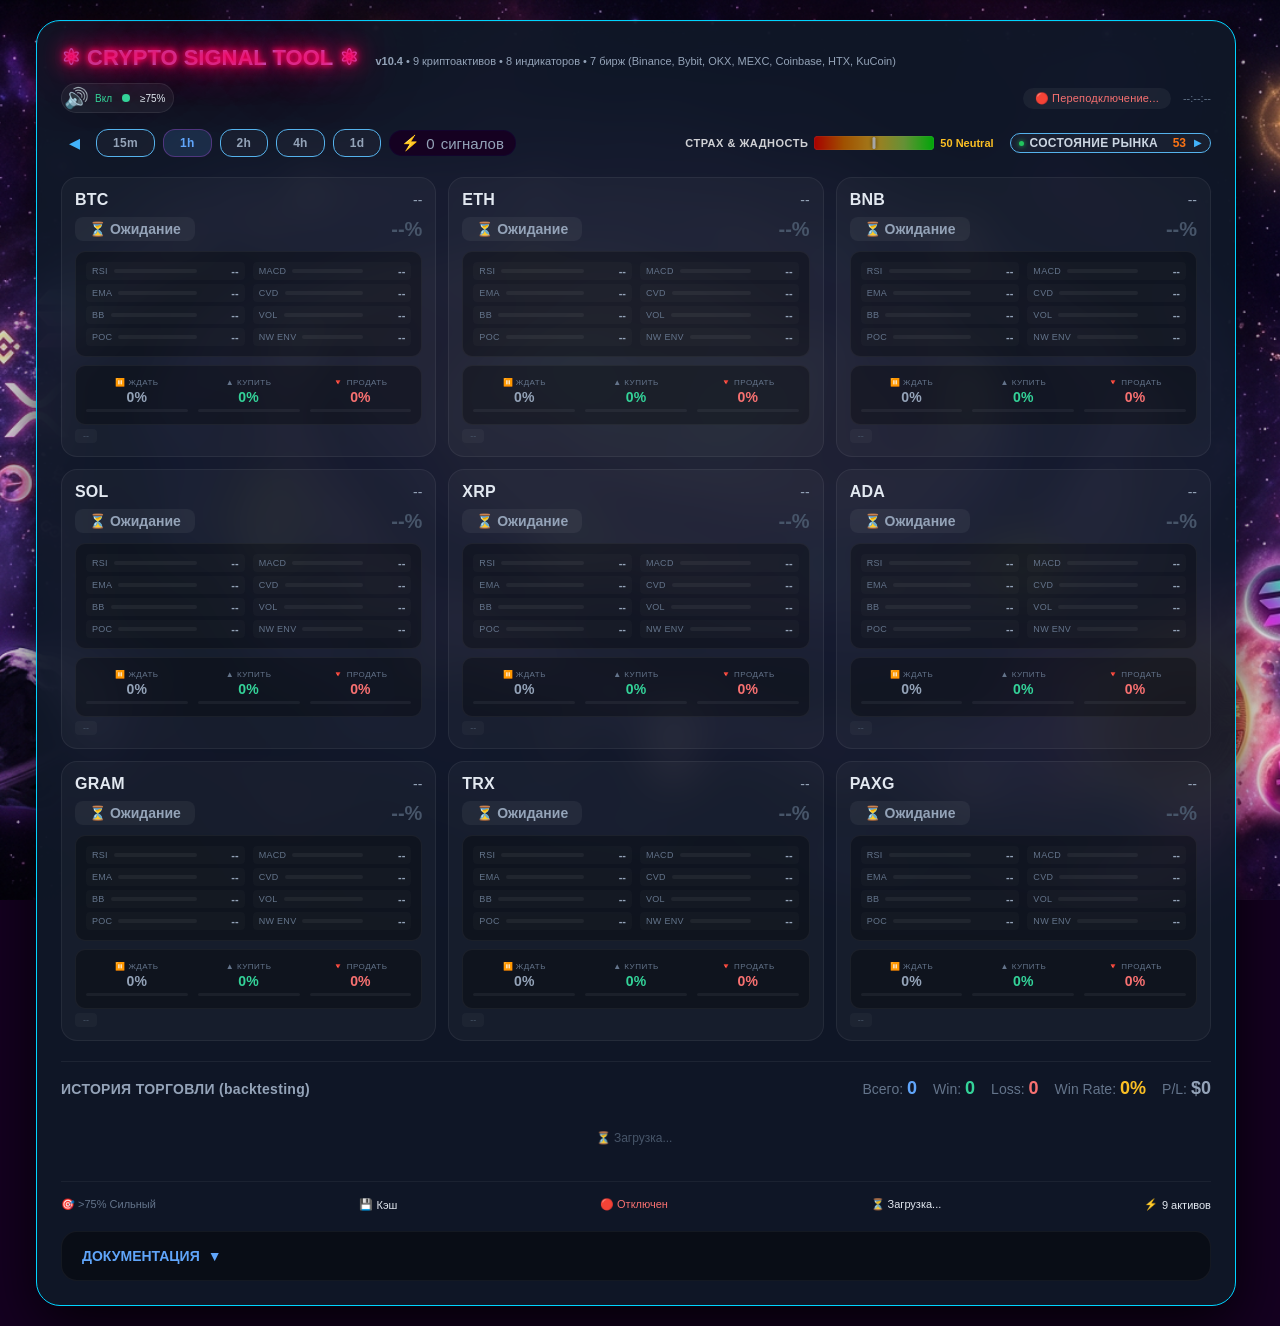
<file: index.html>
<!DOCTYPE html>
<html lang="ru">
  <head>
    <meta charset="UTF-8" />
    <meta name="viewport" content="width=device-width, initial-scale=1.0" />
    <title>Crypto Signal Tool</title>
    <link rel="stylesheet" href="css/style.css" />
    <link rel="icon" href="img/favicon.png" />
  </head>
  <body>
    <div id="signal-widget"></div>

    <div class="ms-inline-slot">
      <div id="market-state-widget"></div>
    </div>

    <script type="module" src="js/app.js"></script>
  </body>
</html>
</file>
<file: css/style.css>
/* ============================================================
   GLOBAL RESET & BASE STYLES
============================================================ */
* {
  margin: 0;
  padding: 0;
  box-sizing: border-box;
}

body {
  background: #150121;
  background-image: url("../img/crypto_cosmos_02.png");
  background-size: cover;
  background-position: center;
  background-repeat: no-repeat;
  background-attachment: fixed;

  display: flex;
  justify-content: center;
  align-items: flex-start;
  min-height: 100vh;
  font-family:
    "Inter",
    -apple-system,
    BlinkMacSystemFont,
    "Segoe UI",
    Roboto,
    sans-serif;
  padding: 20px;
  margin: 0;
}

#signal-widget {
  width: 100%;
  max-width: 1200px;
  margin: 0 auto;
}

/* ============================================================
   WIDGET CORE STYLES
============================================================ */
.crypto-signal-widget {
  font-family:
    "Inter",
    -apple-system,
    BlinkMacSystemFont,
    "Segoe UI",
    Roboto,
    sans-serif;
  background: rgba(16, 24, 40, 0.92);
  backdrop-filter: blur(20px);
  -webkit-backdrop-filter: blur(20px);
  border-radius: 24px;
  padding: 24px;
  box-shadow:
    0 20px 60px rgba(0, 0, 0, 0.8),
    inset 0 1px 0 rgba(255, 255, 255, 0.05);
  border: 1px solid #00d4ff;
  color: #e2e8f0;
  transition: all 0.3s ease;
}

.widget-header {
  display: flex;
  justify-content: space-between;
  align-items: center;
  margin-bottom: 16px;
  flex-wrap: wrap;
  gap: 12px;
}

.widget-title {
  font-size: 22px;
  font-weight: 700;
  background: linear-gradient(135deg, #60a5fa, #a78bfa);
  -webkit-background-clip: text;
  -webkit-text-fill-color: transparent;
  background-clip: text;
  text-shadow:
    0 0 5px #ff005e,
    0 0 10px #ff005e,
    0 0 20px #ff005e,
    0 0 40px #ff005e,
    0 0 80px #ff005e;
  animation: glow 1.5s infinite alternate;
}

@keyframes glow {
  0% {
    text-shadow:
      0 0 5px #ff005e,
      0 0 10px #ff005e,
      0 0 20px #ff005e,
      0 0 40px #ff005e,
      0 0 80px #ff005e;
  }
  100% {
    text-shadow:
      0 0 10px #00d4ff,
      0 0 20px #00d4ff,
      0 0 40px #00d4ff,
      0 0 80px #00d4ff,
      0 0 160px #00d4ff;
  }
}

.widget-version {
  font-size: 11px;
  color: #00d4ff;
  margin-left: 12px;
  font-weight: 400;
  -webkit-text-fill-color: #94a3b8;
}

.widget-status-group {
  display: flex;
  justify-content: space-between;
  align-items: center;
  width: 100%;
  gap: 12px;
  flex-wrap: wrap;
}

.ws-status-group {
  display: flex;
  margin-left: auto;
  align-items: center;
  gap: 12px;
  flex-wrap: wrap;
}

.ws-status {
  font-size: 11px;
  color: #94a3b8;
  background: rgba(255, 255, 255, 0.05);
  padding: 4px 12px;
  border-radius: 20px;
  font-weight: 500;
  letter-spacing: 0.2px;
}

.last-update {
  margin-left: auto;
  font-size: 11px;
  color: #64748b;
  font-weight: 400;
}

/* ============================================================
   SOUND CONTROLS
============================================================ */
.sound-controls {
  display: flex;
  align-items: center;
  gap: 10px;
  background: rgba(255, 255, 255, 0.05);
  padding: 2px;
  border-radius: 20px;
  border: 1px solid rgba(255, 255, 255, 0.08);
}

.sound-toggle {
  background: none;
  border: none;
  color: #94a3b8;
  font-size: 20px;
  cursor: pointer;
  border-radius: 8px;
  transition: all 0.3s ease;
  font-family: inherit;
  display: flex;
  align-items: center;
  gap: 6px;
}

.sound-toggle:hover {
  background: rgba(1, 147, 204, 0.08);
  transform: scale(1.05);
}
.sound-toggle.active {
  color: #34d399;
}
.sound-toggle.muted {
  color: #f87171;
}
.sound-toggle .sound-label {
  font-size: 10px;
  font-weight: 500;
}

.sound-info {
  padding-right: 5px;
  font-size: 10px;
  font-weight: 500;
}

.sound-status {
  font-size: 10px;
  color: #64748b;
  max-width: 120px;
  white-space: nowrap;
  overflow: hidden;
  text-overflow: ellipsis;
  display: flex;
  align-items: center;
  gap: 6px;
}

.sound-indicator {
  display: inline-block;
  width: 8px;
  height: 8px;
  border-radius: 50%;
}
.sound-indicator.on {
  background: #34d399;
  box-shadow: 0 0 10px rgba(52, 211, 153, 0.5);
  animation: pulse-sound 2s ease-in-out infinite;
}
.sound-indicator.off {
  background: #f87171;
}

@keyframes pulse-sound {
  0%,
  100% {
    opacity: 1;
  }
  50% {
    opacity: 0.3;
  }
}

/* ============================================================
   TF GROUP
============================================================ */
.tf-group {
  display: flex;
  align-items: center;
  gap: 8px;
  flex-wrap: wrap;
  margin-bottom: 20px;
}

.tf-btn {
  padding: 6px 16px;
  border-radius: 12px;
  border: 1px solid rgb(85, 178, 236);
  background: rgba(255, 255, 255, 0.03);
  color: #94a3b8;
  font-size: 12px;
  font-weight: 600;
  cursor: pointer;
  transition: all 0.2s ease;
  letter-spacing: 0.3px;
  font-family: inherit;
  outline: none;
}

.tf-btn:hover {
  background: rgba(255, 255, 255, 0.08);
}

.tf-btn.active {
  background: rgba(96, 165, 250, 0.15);
  color: #60a5fa;
  border-color: rgba(200, 79, 252, 0.3);
}

/* ============================================================
   TF ARROW + GUIDE PANEL
============================================================ */
.tf-arrow-wrap {
  position: relative;
  display: inline-flex;
  align-items: center;
}

.tf-arrow {
  background: transparent;
  border: none;
  cursor: pointer;
  padding: 0 8px;
  border-radius: 50%;
  font-size: 22px;
  color: rgb(66, 179, 250);
  transition:
    transform 0.25s ease,
    background 0.2s ease;
  font-family: inherit;
}

.tf-arrow:hover {
  background: rgba(66, 179, 250, 0.12);
}
.tf-arrow.active {
  transform: rotate(180deg);
}

/* Выпадающая панель слева от ◂ */
.tf-guide-panel {
  position: absolute;
  top: 0;
  right: calc(100% + 8px);
  width: 320px;
  max-width: 92vw;
  max-height: 80vh;
  overflow-y: auto;
  padding: 12px 14px;
  background: linear-gradient(145deg, #0f172a 0%, #1e293b 100%);
  border: 1px solid rgb(66, 179, 250);
  border-radius: 12px;
  box-shadow:
    0 12px 40px rgba(0, 0, 0, 0.55),
    0 0 0 1px rgba(255, 255, 255, 0.03);
  color: #e2e8f0;
  font-family:
    -apple-system, BlinkMacSystemFont, "Segoe UI", Roboto, sans-serif;
  z-index: 1000;
  opacity: 0;
  visibility: hidden;
  transform: translateX(8px) scale(0.98);
  pointer-events: none;
  transition:
    opacity 0.2s ease,
    transform 0.2s ease,
    visibility 0s linear 0.2s;
}

.tf-guide-panel::-webkit-scrollbar {
  width: 4px;
}
.tf-guide-panel::-webkit-scrollbar-track {
  background: rgba(255, 255, 255, 0.02);
  border-radius: 10px;
}
.tf-guide-panel::-webkit-scrollbar-thumb {
  background: rgba(255, 255, 255, 0.1);
  border-radius: 10px;
}

.tf-guide-panel.ms-open {
  opacity: 1;
  visibility: visible;
  transform: translateX(0) scale(1);
  pointer-events: auto;
  transition:
    opacity 0.2s ease,
    transform 0.2s ease,
    visibility 0s;
}

.tf-guide-panel-header {
  display: flex;
  align-items: center;
  justify-content: space-between;
  margin-bottom: 8px;
  padding-bottom: 6px;
  border-bottom: 1px solid rgba(148, 163, 184, 0.12);
  font-size: 11px;
  font-weight: 700;
  letter-spacing: 0.08em;
  color: #cbd5e1;
  text-transform: uppercase;
  gap: 8px;
}

.tf-guide-panel-close {
  background: transparent;
  border: none;
  color: #94a3b8;
  font-size: 12px;
  cursor: pointer;
  padding: 2px 6px;
  border-radius: 4px;
  transition:
    background 0.2s ease,
    color 0.2s ease;
  font-family: inherit;
  line-height: 1;
  flex-shrink: 0;
}

.tf-guide-panel-close:hover {
  background: rgba(255, 255, 255, 0.1);
  color: #e2e8f0;
}

.tf-guide-panel-body {
  font-size: 11px;
}

.tf-guide-panel-body .doc-card {
  background: rgba(255, 255, 255, 0.02);
  border-radius: 8px;
  padding: 8px 10px;
  border: 1px solid rgba(255, 255, 255, 0.05);
}

.tf-guide-panel-body .tf-name {
  font-weight: 600;
  color: #60a5fa;
  font-size: 13px;
  margin-bottom: 4px;
}

/* ============================================================
   SIGNAL COUNT
============================================================ */
.signal-count-item {
  font-size: 15px;
  font-weight: 500;
  color: #94a3b8;
  background: #150121;
  border: 1px solid rgba(2, 42, 175, 0.08);
  border-radius: 20px;
  padding: 3px 11px;
  width: auto;
  display: flex;
  align-items: center;
  justify-content: flex-end;
  gap: 6px;
}

/* ============================================================
   FEAR & GREED WIDGET
============================================================ */
.fng-widget {
  margin-left: auto;
  display: flex;
  align-items: center;
  gap: 6px;
  height: 20px;
  font-size: 11px;
  line-height: 1;
  user-select: none;
  pointer-events: none;
  flex-shrink: 0;
}

.fng-label {
  opacity: 0.8;
  font-weight: 600;
  letter-spacing: 0.5px;
  color: #ffffff;
  white-space: nowrap;
  overflow: hidden;
  text-overflow: ellipsis;
}

.fng-track {
  position: relative;
  width: 120px;
  height: 14px;
  border-radius: 4px;
  background: linear-gradient(
    90deg,
    #ff0000 0%,
    #f57c00 25%,
    #fbc02d 50%,
    #9bde53 75%,
    #00ff0d 100%
  );
  overflow: hidden;
  box-shadow: inset 0 0 0 1px rgba(255, 255, 255, 0.08);
}

.fng-track::after {
  content: "";
  position: absolute;
  inset: 0;
  background: rgba(0, 0, 0, 0.35);
  border-radius: inherit;
  pointer-events: none;
}

.fng-marker {
  position: absolute;
  top: 50%;
  left: 50%;
  width: 3px;
  height: 12px;
  background: #fff;
  border-radius: 2px;
  transform: translate(-50%, -50%);
  box-shadow: 0 0 4px rgba(0, 0, 0, 0.6);
  transition: left 0.5s ease;
}

.fng-value {
  min-width: 45px;
  text-align: right;
  font-variant-numeric: tabular-nums;
  font-weight: 700;
  color: #fbbf24;
  white-space: nowrap;
}

@media (max-width: 640px) {
  .fng-label {
    display: none;
  }
  .fng-track {
    width: 70px;
  }
  .fng-value {
    min-width: 60px;
    font-size: 10px;
  }
}

/* ============================================================
   MARKET STATE WIDGET
============================================================ */
.ms-inline-slot {
  position: relative;
  margin-left: 8px;
  display: inline-flex;
  align-items: center;
  flex: 0 0 auto;
  z-index: 50;
}

#market-state-widget {
  display: flex;
  align-items: center;
  justify-content: center;
  position: relative;
}

.ms-compact {
  display: inline-flex;
  align-items: center;
  gap: 6px;
  height: 20px;
  padding: 0 8px;
  font-size: 12px;
  line-height: 1;
  color: #e2e8f0;
  background: rgba(255, 255, 255, 0.04);
  border: 1px solid rgb(85, 178, 236);
  border-radius: 10px;
  cursor: pointer;
  user-select: none;
  white-space: nowrap;
  transition:
    background 0.2s ease,
    border-color 0.2s ease;
  font-family: inherit;
}

.ms-compact:hover {
  background: rgba(255, 255, 255, 0.08);
  border-color: rgba(148, 163, 184, 0.35);
}

.ms-compact.ms-open {
  background: rgba(96, 165, 250, 0.12);
  border-color: rgb(85, 178, 236);
}

.ms-compact-label {
  font-weight: 600;
  letter-spacing: 0.3px;
  color: #cbd5e1;
}

.ms-compact-value {
  font-weight: 700;
  font-size: 12px;
  font-variant-numeric: tabular-nums;
  min-width: 22px;
  text-align: right;
}

.ms-compact-arrow {
  font-size: 10px;
  color: rgb(66, 179, 250);
  transition: transform 0.25s ease;
  margin-left: 2px;
}

.ms-compact.ms-open .ms-compact-arrow {
  transform: rotate(180deg);
}

.ms-compact-dot {
  width: 5px;
  height: 5px;
  border-radius: 50%;
  background: #22c55e;
  box-shadow: 0 0 5px #22c55e;
  flex-shrink: 0;
}
.ms-compact-dot.ms-loading {
  background: #eab308;
  box-shadow: 0 0 5px #eab308;
  animation: ms-pulse 1.2s infinite;
}
.ms-compact-dot.ms-error {
  background: #ef4444;
  box-shadow: 0 0 5px #ef4444;
}

@keyframes ms-pulse {
  0%,
  100% {
    opacity: 1;
  }
  50% {
    opacity: 0.35;
  }
}

.ms-dropdown-wrap {
  position: absolute;
  top: 0;
  left: calc(100% + 8px);
  width: 340px;
  max-width: 92vw;
  display: flex;
  flex-direction: column;
  gap: 0;
  pointer-events: none;
  z-index: 1000;
  opacity: 0;
  visibility: hidden;
  transform: translateX(-8px);
  transition:
    opacity 0.2s ease,
    transform 0.2s ease,
    visibility 0s linear 0.2s;
}

.ms-dropdown-wrap.ms-open {
  opacity: 1;
  visibility: visible;
  transform: translateX(0);
  transition:
    opacity 0.2s ease,
    transform 0.2s ease,
    visibility 0s;
}

.ms-dropdown-wrap > .ms-panel,
.ms-dropdown-wrap > .ms-docs-panel {
  pointer-events: auto;
  width: 100%;
  box-sizing: border-box;
}

.ms-panel {
  padding: 12px 14px;
  background: linear-gradient(145deg, #0f172a 0%, #1e293b 100%);
  border: 1px solid rgb(66, 179, 250);
  border-radius: 12px;
  box-shadow:
    0 12px 40px rgba(0, 0, 0, 0.55),
    0 0 0 1px rgba(255, 255, 255, 0.03);
  color: #e2e8f0;
  font-family:
    -apple-system, BlinkMacSystemFont, "Segoe UI", Roboto, sans-serif;
}

.ms-panel-header {
  display: flex;
  align-items: center;
  justify-content: space-between;
  margin-bottom: 10px;
  padding-bottom: 8px;
  border-bottom: 1px solid rgba(148, 163, 184, 0.12);
}

.ms-panel-title {
  font-size: 11px;
  font-weight: 700;
  letter-spacing: 0.08em;
  color: #cbd5e1;
  text-transform: uppercase;
  display: flex;
  align-items: center;
  gap: 6px;
}

.ms-panel-macro {
  display: flex;
  align-items: center;
  gap: 8px;
  padding: 3px 10px;
  border-radius: 16px;
  background: rgba(255, 255, 255, 0.05);
  border: 1px solid rgba(255, 255, 255, 0.08);
  font-size: 10px;
}

.ms-panel-macro-value {
  font-weight: 700;
  font-size: 15px;
  font-variant-numeric: tabular-nums;
}

.ms-panel-macro-label {
  font-size: 9px;
  color: #94a3b8;
  text-transform: uppercase;
  letter-spacing: 0.04em;
}

.ms-heatmap {
  display: flex;
  flex-direction: column;
  gap: 7px;
  margin-bottom: 10px;
}

.ms-row {
  display: grid;
  grid-template-columns: 90px 1fr 36px;
  align-items: center;
  gap: 10px;
  font-size: 11px;
}

.ms-row-label {
  color: #94a3b8;
  font-weight: 600;
  letter-spacing: 0.03em;
}

.ms-bar-track {
  position: relative;
  height: 7px;
  background: rgba(255, 255, 255, 0.06);
  border-radius: 4px;
  overflow: hidden;
}

.ms-bar-fill {
  height: 100%;
  border-radius: 4px;
  transition:
    width 0.6s ease,
    background-color 0.4s ease;
  width: 0%;
}

.ms-bar-fill.ms-green {
  background: linear-gradient(90deg, #16a34a, #22c55e);
}
.ms-bar-fill.ms-yellow {
  background: linear-gradient(90deg, #ca8a04, #eab308);
}
.ms-bar-fill.ms-orange {
  background: linear-gradient(90deg, #ea580c, #f97316);
}
.ms-bar-fill.ms-red {
  background: linear-gradient(90deg, #b91c1c, #ef4444);
}
.ms-bar-fill.ms-blue {
  background: linear-gradient(90deg, #1d4ed8, #3b82f6);
}

.ms-bar-value {
  font-weight: 700;
  font-size: 12px;
  text-align: right;
  font-variant-numeric: tabular-nums;
  color: #e2e8f0;
}

.ms-details {
  display: grid;
  grid-template-columns: repeat(2, 1fr);
  gap: 4px 14px;
  padding-top: 10px;
  border-top: 1px solid rgba(148, 163, 184, 0.12);
  font-size: 10px;
  color: #94a3b8;
}

.ms-detail {
  display: flex;
  justify-content: space-between;
  gap: 6px;
}

.ms-detail-val {
  color: #e2e8f0;
  font-weight: 600;
  font-variant-numeric: tabular-nums;
}

.ms-detail-val.pos {
  color: #34d399;
}
.ms-detail-val.neg {
  color: #f87171;
}

.ms-panel-footer {
  display: flex;
  justify-content: space-between;
  align-items: center;
  margin-top: 10px;
  padding-top: 8px;
  border-top: 1px solid rgba(148, 163, 184, 0.12);
  font-size: 9px;
  color: #64748b;
  flex-wrap: wrap;
  gap: 6px;
}

.ms-panel-update {
  display: flex;
  align-items: center;
  gap: 5px;
}

.ms-dot {
  width: 5px;
  height: 5px;
  border-radius: 50%;
  background: #22c55e;
  box-shadow: 0 0 5px #22c55e;
}
.ms-dot.ms-loading {
  background: #eab308;
  box-shadow: 0 0 5px #eab308;
  animation: ms-pulse 1.2s infinite;
}
.ms-dot.ms-error {
  background: #ef4444;
  box-shadow: 0 0 5px #ef4444;
}

.ms-refresh-btn,
.ms-docs-btn {
  background: transparent;
  border: 1px solid rgba(148, 163, 184, 0.25);
  color: #94a3b8;
  border-radius: 4px;
  padding: 2px 8px;
  font-size: 10px;
  cursor: pointer;
  transition: all 0.2s;
  font-family: inherit;
  text-transform: uppercase;
  letter-spacing: 0.04em;
}

.ms-refresh-btn:hover,
.ms-docs-btn:hover {
  background: rgba(148, 163, 184, 0.15);
  color: #e2e8f0;
}

.ms-docs-btn {
  display: inline-flex;
  align-items: center;
  gap: 4px;
  border-color: rgba(96, 165, 250, 0.4);
  color: #60a5fa;
}

.ms-docs-btn:hover {
  background: rgba(96, 165, 250, 0.15);
  color: #93c5fd;
}

.ms-docs-arrow {
  display: inline-block;
  font-size: 9px;
  color: rgb(66, 179, 250);
  transition: transform 0.25s ease;
  margin-left: 2px;
}

.ms-docs-arrow.ms-open {
  transform: rotate(180deg);
}

.ms-docs-panel {
  margin-top: 8px;
  max-height: 450px;
  overflow-y: auto;
  padding: 12px 14px;
  background: linear-gradient(145deg, #0f172a 0%, #1e293b 100%);
  border: 1px solid rgb(66, 179, 250);
  border-radius: 12px;
  box-shadow:
    0 12px 40px rgba(0, 0, 0, 0.55),
    0 0 0 1px rgba(255, 255, 255, 0.03);
  color: #e2e8f0;
  font-family:
    -apple-system, BlinkMacSystemFont, "Segoe UI", Roboto, sans-serif;
  display: none;
}

.ms-docs-panel.ms-open {
  display: block;
}

.ms-docs-header {
  display: flex;
  justify-content: space-between;
  align-items: center;
  margin-bottom: 10px;
  padding-bottom: 8px;
  border-bottom: 1px solid rgba(148, 163, 184, 0.12);
  font-size: 11px;
  font-weight: 700;
  letter-spacing: 0.08em;
  color: #cbd5e1;
  text-transform: uppercase;
}

.ms-docs-close {
  background: transparent;
  border: none;
  color: #94a3b8;
  font-size: 14px;
  cursor: pointer;
  padding: 0 4px;
  border-radius: 4px;
  transition: background 0.2s;
  font-family: inherit;
}

.ms-docs-close:hover {
  background: rgba(255, 255, 255, 0.1);
  color: #e2e8f0;
}

.ms-docs-content {
  font-size: 10.5px;
  line-height: 1.5;
  color: #cbd5e1;
}

.ms-docs-content h3 {
  font-size: 13px;
  margin: 0 0 6px 0;
  color: #e2e8f0;
}

.ms-docs-content h4 {
  font-size: 11px;
  margin: 10px 0 4px 0;
  color: #93c5fd;
  text-transform: uppercase;
  letter-spacing: 0.04em;
}

.ms-docs-content p {
  margin: 0 0 6px 0;
}
.ms-docs-content ul {
  margin: 0 0 6px 0;
  padding-left: 16px;
}
.ms-docs-content li {
  margin-bottom: 2px;
}
.ms-docs-content strong {
  color: #e2e8f0;
}

.ms-docs-content::-webkit-scrollbar {
  width: 4px;
}
.ms-docs-content::-webkit-scrollbar-track {
  background: rgba(255, 255, 255, 0.02);
  border-radius: 10px;
}
.ms-docs-content::-webkit-scrollbar-thumb {
  background: rgba(255, 255, 255, 0.1);
  border-radius: 10px;
}

/* Адаптив Market State */
@media (max-width: 900px) {
  .ms-inline-slot {
    margin-left: 0;
  }
  .ms-dropdown-wrap {
    width: 320px;
  }
}

@media (max-width: 640px) {
  .ms-compact-label {
    display: none;
  }
  .ms-dropdown-wrap {
    left: auto;
    right: 0;
    top: calc(100% + 8px);
    width: calc(100vw - 40px);
    max-width: 340px;
    transform: translateY(-6px);
  }
  .ms-dropdown-wrap.ms-open {
    transform: translateY(0);
  }
  .ms-row {
    grid-template-columns: 78px 1fr 32px;
    font-size: 10px;
  }
  .tf-guide-panel {
    right: auto;
    left: 0;
    top: calc(100% + 8px);
    width: calc(100vw - 40px);
    max-width: 340px;
    transform: translateY(-6px);
  }
  .tf-guide-panel.ms-open {
    transform: translateY(0);
  }
}

/* ============================================================
   SIGNAL GRID
============================================================ */
.signal-grid {
  display: grid;
  grid-template-columns: repeat(auto-fit, minmax(280px, 1fr));
  gap: 12px;
  margin-bottom: 15px;
}

.signal-card {
  background: rgba(255, 255, 255, 0.03);
  border-radius: 16px;
  padding: 13px;
  border: 1px solid rgba(255, 255, 255, 0.06);
  transition: all 0.3s ease;
  cursor: default;
  position: relative;
  overflow: visible;
}

.signal-card:hover {
  background: rgba(255, 255, 255, 0.06);
  border-color: rgba(96, 165, 250, 0.2);
  transform: translateY(-2px);
  box-shadow: 0 8px 25px rgba(0, 0, 0, 0.3);
}

/* Пульсирующие рамки */
@keyframes glow-border-green-60 {
  0%,
  100% {
    border-color: rgba(52, 211, 153, 0.2);
    box-shadow: none;
  }
  50% {
    border-color: rgba(52, 211, 153, 0.6);
    box-shadow: 0 0 18px rgba(52, 211, 153, 0.2);
  }
}
@keyframes glow-border-green-65 {
  0%,
  100% {
    border-color: rgba(52, 211, 153, 0.3);
    box-shadow: none;
  }
  50% {
    border-color: rgba(52, 211, 153, 0.7);
    box-shadow: 0 0 22px rgba(52, 211, 153, 0.25);
  }
}
@keyframes glow-border-green-70 {
  0%,
  100% {
    border-color: rgba(52, 211, 153, 0.4);
    box-shadow: none;
  }
  50% {
    border-color: rgba(52, 211, 153, 0.8);
    box-shadow: 0 0 26px rgba(52, 211, 153, 0.3);
  }
}
@keyframes glow-border-green-75 {
  0%,
  100% {
    border-color: rgba(52, 211, 153, 0.5);
    box-shadow: none;
  }
  50% {
    border-color: #34d399;
    box-shadow: 0 0 30px rgba(52, 211, 153, 0.35);
  }
}
@keyframes glow-border-green-80 {
  0%,
  100% {
    border-color: rgba(52, 211, 153, 0.6);
    box-shadow: none;
  }
  50% {
    border-color: #10b981;
    box-shadow: 0 0 40px rgba(52, 211, 153, 0.5);
  }
}

@keyframes glow-border-red-60 {
  0%,
  100% {
    border-color: rgba(248, 113, 113, 0.2);
    box-shadow: none;
  }
  50% {
    border-color: rgba(248, 113, 113, 0.6);
    box-shadow: 0 0 18px rgba(248, 113, 113, 0.2);
  }
}
@keyframes glow-border-red-65 {
  0%,
  100% {
    border-color: rgba(248, 113, 113, 0.3);
    box-shadow: none;
  }
  50% {
    border-color: rgba(248, 113, 113, 0.7);
    box-shadow: 0 0 22px rgba(248, 113, 113, 0.25);
  }
}
@keyframes glow-border-red-70 {
  0%,
  100% {
    border-color: rgba(248, 113, 113, 0.4);
    box-shadow: none;
  }
  50% {
    border-color: rgba(248, 113, 113, 0.8);
    box-shadow: 0 0 26px rgba(248, 113, 113, 0.3);
  }
}
@keyframes glow-border-red-75 {
  0%,
  100% {
    border-color: rgba(248, 113, 113, 0.5);
    box-shadow: none;
  }
  50% {
    border-color: #f87171;
    box-shadow: 0 0 30px rgba(248, 113, 113, 0.35);
  }
}
@keyframes glow-border-red-80 {
  0%,
  100% {
    border-color: rgba(248, 113, 113, 0.6);
    box-shadow: none;
  }
  50% {
    border-color: #ef4444;
    box-shadow: 0 0 40px rgba(248, 113, 113, 0.5);
  }
}

.signal-card.buy-60 {
  animation: glow-border-green-60 2s ease-in-out infinite;
  border-width: 4px;
  border-style: solid;
}
.signal-card.buy-65 {
  animation: glow-border-green-65 1.5s ease-in-out infinite;
  border-width: 4px;
  border-style: solid;
}
.signal-card.buy-70 {
  animation: glow-border-green-70 1.2s ease-in-out infinite;
  border-width: 4px;
  border-style: solid;
}
.signal-card.buy-75 {
  animation: glow-border-green-75 0.9s ease-in-out infinite;
  border-width: 5px;
  border-style: solid;
}
.signal-card.buy-80 {
  animation: glow-border-green-80 0.6s ease-in-out infinite;
  border-width: 5px;
  border-style: solid;
}

.signal-card.sell-60 {
  animation: glow-border-red-60 2s ease-in-out infinite;
  border-width: 4px;
  border-style: solid;
}
.signal-card.sell-65 {
  animation: glow-border-red-65 1.5s ease-in-out infinite;
  border-width: 4px;
  border-style: solid;
}
.signal-card.sell-70 {
  animation: glow-border-red-70 1.2s ease-in-out infinite;
  border-width: 4px;
  border-style: solid;
}
.signal-card.sell-75 {
  animation: glow-border-red-75 0.9s ease-in-out infinite;
  border-width: 5px;
  border-style: solid;
}
.signal-card.sell-80 {
  animation: glow-border-red-80 0.6s ease-in-out infinite;
  border-width: 5px;
  border-style: solid;
}

.signal-card.neutral {
  animation: none !important;
  border-color: rgba(255, 255, 255, 0.06) !important;
  border-width: 1px !important;
  box-shadow: none !important;
}

/* ============================================================
   BADGE
============================================================ */
.signal-strength-badge {
  position: absolute;
  top: 8px;
  right: 8px;
  font-size: 9px;
  font-weight: 700;
  padding: 2px 10px;
  border-radius: 20px;
  opacity: 0;
  transition: all 0.5s ease;
  letter-spacing: 0.5px;
  z-index: 5;
  text-transform: uppercase;
  pointer-events: none;
  border: 1px solid transparent;
}
.signal-strength-badge.visible {
  opacity: 1;
}
.signal-strength-badge.buy {
  background: rgba(52, 211, 153, 0.15);
  color: #34d399;
  border-color: rgba(52, 211, 153, 0.3);
}
.signal-strength-badge.buy-strong {
  background: rgba(52, 211, 153, 0.25);
  color: #10b981;
  border-color: rgba(52, 211, 153, 0.5);
}
.signal-strength-badge.sell {
  background: rgba(248, 113, 113, 0.15);
  color: #f87171;
  border-color: rgba(248, 113, 113, 0.3);
}
.signal-strength-badge.sell-strong {
  background: rgba(248, 113, 113, 0.25);
  color: #ef4444;
  border-color: rgba(248, 113, 113, 0.5);
}

/* ============================================================
   INDICATORS
============================================================ */
.indicators-grid {
  display: grid;
  grid-template-columns: 1fr 1fr;
  gap: 4px 8px;
  margin: 10px 0 8px 0;
  padding: 10px;
  background: rgba(0, 0, 0, 0.3);
  border-radius: 10px;
  border: 1px solid rgba(255, 255, 255, 0.05);
  min-height: 70px;
}

.indicator-item {
  display: flex;
  justify-content: space-between;
  align-items: center;
  padding: 3px 6px;
  border-radius: 4px;
  font-size: 10px;
  font-weight: 500;
  transition: all 0.3s ease;
  background: rgba(255, 255, 255, 0.02);
}

.indicator-item .ind-label {
  color: #64748b;
  font-weight: 400;
  font-size: 9px;
  text-transform: uppercase;
  letter-spacing: 0.3px;
}

.indicator-item .ind-value {
  font-weight: 600;
  font-size: 11px;
  transition: color 0.3s ease;
  min-width: 36px;
  text-align: right;
}

.indicator-item .ind-value.bullish {
  color: #34d399;
}
.indicator-item .ind-value.bearish {
  color: #f87171;
}
.indicator-item .ind-value.neutral {
  color: #94a3b8;
}
.indicator-item .ind-value.strong-bullish {
  color: #10b981;
  text-shadow: 0 0 10px rgba(52, 211, 153, 0.3);
}
.indicator-item .ind-value.strong-bearish {
  color: #ef4444;
  text-shadow: 0 0 10px rgba(248, 113, 113, 0.3);
}

.indicator-bar-wrap {
  flex: 1;
  margin: 0 6px;
  height: 4px;
  background: rgba(255, 255, 255, 0.05);
  border-radius: 4px;
  overflow: hidden;
  position: relative;
}
.indicator-bar-fill {
  height: 100%;
  border-radius: 4px;
  transition: width 0.8s cubic-bezier(0.4, 0, 0.2, 1);
  width: 50%;
}
.indicator-bar-fill.bullish {
  background: linear-gradient(90deg, #34d399, #6ee7b7);
}
.indicator-bar-fill.bearish {
  background: linear-gradient(90deg, #f87171, #fca5a5);
}
.indicator-bar-fill.neutral {
  background: linear-gradient(90deg, #64748b, #94a3b8);
}

/* ============================================================
   ACTION INDICATORS
============================================================ */
.action-indicators {
  display: flex;
  gap: 6px;
  margin: 8px 0 4px 0;
  padding: 8px;
  background: rgba(0, 0, 0, 0.3);
  border-radius: 10px;
  border: 1px solid rgba(255, 255, 255, 0.05);
}

.action-indicator {
  flex: 1;
  text-align: center;
  padding: 4px 2px;
  border-radius: 6px;
  font-size: 10px;
  font-weight: 600;
  letter-spacing: 0.2px;
  transition: all 0.4s ease;
  position: relative;
}

.action-indicator .label {
  display: block;
  font-size: 8px;
  font-weight: 400;
  color: #64748b;
  text-transform: uppercase;
  margin-bottom: 2px;
  letter-spacing: 0.5px;
}

.action-indicator .value {
  display: block;
  font-size: 14px;
  font-weight: 700;
  transition: color 0.3s ease;
}

.action-indicator .bar-bg {
  width: 100%;
  height: 3px;
  background: rgba(255, 255, 255, 0.05);
  border-radius: 4px;
  margin-top: 4px;
  overflow: hidden;
  position: relative;
}

.action-indicator .bar-fill {
  height: 100%;
  border-radius: 4px;
  transition: width 0.8s cubic-bezier(0.4, 0, 0.2, 1);
  width: 0%;
}

.action-indicator.wait .bar-fill {
  background: linear-gradient(90deg, #64748b, #94a3b8);
}
.action-indicator.buy .bar-fill {
  background: linear-gradient(90deg, #34d399, #6ee7b7);
}
.action-indicator.sell .bar-fill {
  background: linear-gradient(90deg, #f87171, #fca5a5);
}

.action-indicator.wait.active {
  background: rgba(148, 163, 184, 0.1);
}
.action-indicator.buy.active {
  background: rgba(52, 211, 153, 0.1);
}
.action-indicator.sell.active {
  background: rgba(248, 113, 113, 0.1);
}

.action-indicator.wait .value {
  color: #94a3b8;
}
.action-indicator.buy .value {
  color: #34d399;
}
.action-indicator.sell .value {
  color: #f87171;
}

@keyframes pulse-glow {
  0%,
  100% {
    opacity: 1;
  }
  50% {
    opacity: 0.7;
  }
}
.action-indicator.active .value {
  animation: pulse-glow 2s ease-in-out infinite;
}

.card-footer {
  margin-top: 4px;
  display: flex;
  gap: 4px;
  flex-wrap: wrap;
}

.tf-signal {
  font-size: 9px;
  color: #475569;
  background: rgba(255, 255, 255, 0.03);
  padding: 2px 8px;
  border-radius: 4px;
  font-weight: 500;
  transition: color 0.3s ease;
}

.card-header {
  display: flex;
  justify-content: space-between;
  align-items: center;
  margin-bottom: 8px;
}

.asset-name {
  font-weight: 700;
  font-size: 16px;
  letter-spacing: 0.2px;
}

.asset-price {
  font-size: 14px;
  color: #94a3b8;
  font-weight: 500;
}

.card-body {
  display: flex;
  justify-content: space-between;
  align-items: center;
  margin-bottom: 10px;
}

.signal-direction {
  font-size: 14px;
  font-weight: 600;
  padding: 4px 14px;
  border-radius: 8px;
  background: rgba(255, 255, 255, 0.05);
  color: #94a3b8;
  transition: all 0.3s ease;
}

.signal-confidence {
  font-size: 20px;
  font-weight: 700;
  color: #475569;
  transition: color 0.3s ease;
}

/* ============================================================
   TRADE HISTORY
============================================================ */
.trade-history-section {
  margin-top: 20px;
  padding-top: 16px;
  border-top: 1px solid rgba(255, 255, 255, 0.06);
}

.trade-history-header {
  display: flex;
  justify-content: space-between;
  align-items: center;
  margin-bottom: 12px;
  flex-wrap: wrap;
  gap: 8px;
}

.trade-history-title {
  font-size: 14px;
  font-weight: 600;
  color: #94a3b8;
  letter-spacing: 0.3px;
}

.trade-history-title span {
  color: #e2e8f0;
}

.trade-history-stats {
  display: flex;
  gap: 16px;
  font-size: 14px;
  color: #64748b;
  flex-wrap: wrap;
}

.trade-history-stats .stat-item {
  display: flex;
  align-items: center;
  gap: 4px;
}
.trade-history-stats .stat-value {
  font-weight: 600;
  color: #e2e8f0;
  font-size: 18px;
}
.stat-value.win {
  color: #34d399;
}
.stat-value.loss {
  color: #f87171;
}
.stat-value.total {
  color: #60a5fa;
}

.trade-history-grid {
  display: grid;
  grid-template-columns: repeat(auto-fit, minmax(280px, 1fr));
  gap: 10px;
  max-height: 300px;
  overflow-y: auto;
  padding-right: 4px;
}

.trade-history-grid::-webkit-scrollbar {
  width: 4px;
}
.trade-history-grid::-webkit-scrollbar-track {
  background: rgba(255, 255, 255, 0.02);
  border-radius: 10px;
}
.trade-history-grid::-webkit-scrollbar-thumb {
  background: rgba(255, 255, 255, 0.1);
  border-radius: 10px;
}

.trade-card {
  background: rgba(255, 255, 255, 0.03);
  border-radius: 10px;
  padding: 10px 12px;
  border: 1px solid rgba(255, 255, 255, 0.04);
  transition: all 0.2s ease;
  display: flex;
  justify-content: space-between;
  align-items: center;
}

.trade-card:hover {
  background: rgba(255, 255, 255, 0.06);
  border-color: rgba(255, 255, 255, 0.08);
}

.trade-card .trade-info {
  display: flex;
  flex-direction: column;
  gap: 2px;
}
.trade-card .trade-asset {
  font-weight: 600;
  font-size: 12px;
  color: #e2e8f0;
}
.trade-card .trade-detail {
  font-size: 10px;
  color: #64748b;
}
.trade-card .trade-result {
  text-align: right;
}
.trade-card .trade-profit {
  font-weight: 700;
  font-size: 13px;
}
.trade-card .trade-profit.positive {
  color: #34d399;
}
.trade-card .trade-profit.negative {
  color: #f87171;
}
.trade-card .trade-profit.neutral {
  color: #94a3b8;
}
.trade-card .trade-time {
  font-size: 9px;
  color: #475569;
}

.trade-direction-badge {
  font-size: 9px;
  padding: 2px 8px;
  border-radius: 4px;
  font-weight: 600;
}
.trade-direction-badge.buy-badge {
  background: rgba(52, 211, 153, 0.15);
  color: #34d399;
}
.trade-direction-badge.sell-badge {
  background: rgba(248, 113, 113, 0.15);
  color: #f87171;
}

/* ============================================================
   FOOTER
============================================================ */
.widget-footer {
  display: flex;
  justify-content: space-between;
  font-size: 11px;
  color: #64748b;
  border-top: 1px solid rgba(255, 255, 255, 0.05);
  padding-top: 16px;
  margin-top: 16px;
  flex-wrap: wrap;
  gap: 8px;
}
.footer-stat {
  display: flex;
  align-items: center;
  gap: 4px;
}
.footer-stat span {
  color: #e2e8f0;
  font-weight: 500;
}

/* ============================================================
   DOCS WRAPPER
============================================================ */
.docs-wrapper {
  margin-top: 20px;
  padding: 16px 20px;
  background: rgba(0, 0, 0, 0.4);
  border-radius: 16px;
  border: 1px solid rgba(255, 255, 255, 0.05);
}

.docs-wrapper summary {
  font-size: 14px;
  font-weight: 600;
  color: #60a5fa;
  cursor: pointer;
  user-select: none;
  list-style: none;
  display: flex;
  align-items: center;
  gap: 8px;
}

.docs-wrapper summary::-webkit-details-marker {
  display: none;
}
.docs-wrapper[open] summary::after {
  content: " ▲";
}
.docs-wrapper:not([open]) summary::after {
  content: " ▼";
}

.docs-content {
  margin-top: 16px;
  padding-top: 16px;
  border-top: 1px solid rgba(255, 255, 255, 0.05);
  font-size: 12px;
  line-height: 1.6;
  color: #94a3b8;
  max-height: 400px;
  overflow-y: auto;
}

.docs-content::-webkit-scrollbar {
  width: 4px;
}
.docs-content::-webkit-scrollbar-track {
  background: rgba(255, 255, 255, 0.02);
  border-radius: 10px;
}
.docs-content::-webkit-scrollbar-thumb {
  background: rgba(255, 255, 255, 0.1);
  border-radius: 10px;
}

.doc-grid {
  display: grid;
  grid-template-columns: repeat(auto-fit, minmax(220px, 1fr));
  gap: 12px;
  margin-bottom: 12px;
}

.doc-card {
  background: rgba(255, 255, 255, 0.03);
  border-radius: 10px;
  padding: 10px 12px;
  border: 1px solid rgba(255, 255, 255, 0.05);
}

.doc-card .tf-name {
  font-weight: 600;
  color: #60a5fa;
  font-size: 13px;
}

.doc-card .action-buy {
  color: #34d399;
  font-weight: 600;
}
.doc-card .action-sell {
  color: #f87171;
  font-weight: 600;
}
.doc-card .action-wait {
  color: #94a3b8;
  font-weight: 600;
}

.doc-card .risk-label {
  color: #64748b;
  font-size: 10px;
  text-transform: uppercase;
  letter-spacing: 0.3px;
}
.doc-card .risk-value {
  color: #e2e8f0;
  font-weight: 500;
}

.doc-legend {
  display: flex;
  gap: 16px;
  flex-wrap: wrap;
  padding: 8px 0;
  border-top: 1px solid rgba(255, 255, 255, 0.05);
  margin-top: 8px;
}

.doc-legend .legend-item {
  display: flex;
  align-items: center;
  gap: 6px;
  font-size: 10px;
  color: #94a3b8;
}

.doc-legend .legend-dot {
  width: 8px;
  height: 8px;
  border-radius: 50%;
  display: inline-block;
}

.doc-legend .legend-dot.buy-dot {
  background: #34d399;
}
.doc-legend .legend-dot.sell-dot {
  background: #f87171;
}
.doc-legend .legend-dot.wait-dot {
  background: #94a3b8;
}
.doc-legend .legend-dot.strong-dot {
  background: #10b981;
  box-shadow: 0 0 10px rgba(52, 211, 153, 0.3);
}

/* ============================================================
   EXTENDED DOC CARD (v10.2 — расширенные гайды по TF)
============================================================ */
.doc-card-extended {
  padding: 12px 14px;
  display: flex;
  flex-direction: column;
  gap: 8px;
}

.doc-card-extended .tf-tagline {
  font-size: 10px;
  color: #64748b;
  font-style: italic;
  letter-spacing: 0.2px;
  margin-top: -4px;
}

.doc-card-extended .doc-section {
  font-size: 11px;
  line-height: 1.5;
  color: #cbd5e1;
  margin: 0;
}

.doc-card-extended .doc-section-desc {
  color: #cbd5e1;
  background: rgba(148, 163, 184, 0.06);
  padding: 7px 9px;
  border-radius: 6px;
  border-left: 2px solid #60a5fa;
}

.doc-card-extended .doc-section-entry {
  color: #d1fae5;
  background: rgba(52, 211, 153, 0.07);
  padding: 7px 9px;
  border-radius: 6px;
  border-left: 2px solid #34d399;
}

.doc-card-extended .doc-section-wait {
  color: #fee2e2;
  background: rgba(248, 113, 113, 0.07);
  padding: 7px 9px;
  border-radius: 6px;
  border-left: 2px solid #f87171;
}

.doc-card-extended .doc-section-actions {
  padding: 6px 0;
  border-top: 1px solid rgba(255, 255, 255, 0.05);
  border-bottom: 1px solid rgba(255, 255, 255, 0.05);
}

.doc-card-extended .doc-section-params {
  display: grid;
  grid-template-columns: 1fr 1fr;
  gap: 4px 12px;
  font-size: 11px;
  padding: 2px 0;
}

.doc-card-extended .doc-section-tip {
  font-size: 10.5px;
  color: #fbbf24;
  background: rgba(251, 191, 36, 0.08);
  padding: 7px 9px;
  border-radius: 6px;
  border-left: 2px solid #fbbf24;
  line-height: 1.5;
}

.doc-card-extended .doc-section-tip b {
  color: #fcd34d;
}

/* Мобильный вид для расширенной карточки */
@media (max-width: 480px) {
  .doc-card-extended .doc-section-params {
    grid-template-columns: 1fr;
  }
  .doc-card-extended {
    padding: 10px 12px;
  }
}

/* ============================================================
   RESPONSIVE
============================================================ */
@media (max-width: 640px) {
  .crypto-signal-widget {
    padding: 16px;
  }
  .signal-grid {
    grid-template-columns: 1fr;
    gap: 8px;
  }
  .signal-card {
    padding: 12px;
  }
  .widget-title {
    font-size: 16px;
  }
  .widget-version {
    display: none;
  }
  .widget-header {
    flex-direction: column;
    align-items: flex-start;
  }
  .widget-status-group {
    width: 100%;
    justify-content: space-between;
  }
  .sound-controls {
    width: 100%;
    justify-content: flex-start;
    flex-wrap: wrap;
  }
  .action-indicators {
    flex-direction: row;
    gap: 4px;
    padding: 6px;
  }
  .action-indicator .value {
    font-size: 12px;
  }
  .action-indicator .label {
    font-size: 7px;
  }
  .indicators-grid {
    grid-template-columns: 1fr 1fr;
    gap: 3px 6px;
    padding: 8px;
  }
  .indicator-item {
    font-size: 9px;
    padding: 2px 4px;
  }
  .indicator-item .ind-value {
    font-size: 10px;
    min-width: 30px;
  }
  .trade-history-grid {
    grid-template-columns: 1fr;
    max-height: 200px;
  }
  .trade-history-stats {
    font-size: 10px;
    gap: 8px;
  }
  .signal-strength-badge {
    font-size: 7px;
    padding: 1px 6px;
    top: 4px;
    right: 4px;
  }
  .sound-status {
    max-width: 80px;
    font-size: 9px;
  }
}

@media (max-width: 400px) {
  .indicators-grid {
    grid-template-columns: 1fr 1fr;
  }
}

/* ============================================================
   GLOBAL SCROLLBAR
============================================================ */
::-webkit-scrollbar {
  width: 4px;
  height: 4px;
}
::-webkit-scrollbar-track {
  background: rgba(255, 255, 255, 0.02);
  border-radius: 10px;
}
::-webkit-scrollbar-thumb {
  background: rgba(255, 255, 255, 0.1);
  border-radius: 10px;
}
::-webkit-scrollbar-thumb:hover {
  background: rgba(255, 255, 255, 0.2);
}
</file>
